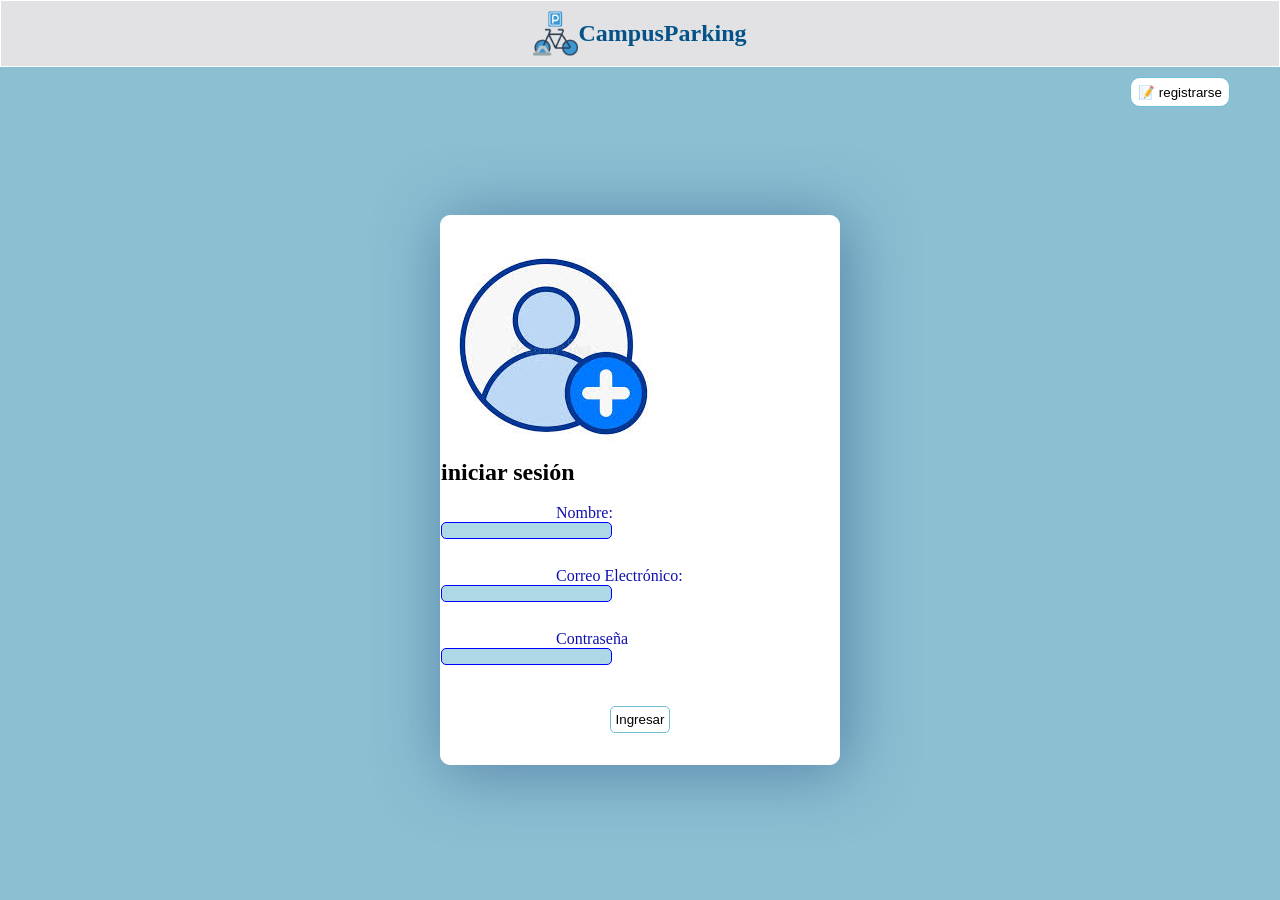
<file: index.html>
<!DOCTYPE html>
<html lang="en">
<head>
    <meta charset="UTF-8">
    <meta name="viewport" content="width=device-width, initial-scale=1.0">
    <title>login</title>
    <link rel="stylesheet" href="./CSS/style.css">
</head>
<body>
    <header class="header">
        <div class="div__header">
            <img src="./IMG/log.png" alt="Logo de parqueador" class="logo">
            <h2 class="nombre__parqueo">CampusParking</h2>
        </div>
    </header>
    <div class="new-registros">
         <a href="registrarUsuario.html" class="boton-registrarse"><button class="registross">📝 registrarse</button></a>
    </div>
    <form id="login" class="login">
        <div class="login__registrar">
            <img src="./IMG/persona.png" alt="Icono de un persona" class="imagene">
            <h2>iniciar sesión</h2><br>
            <label for="text" class="letras">Nombre:</label><br>
            <input type="text" id="nombre" required><br>
            <label for="text" class="letras" r  equired >Correo Electrónico:</label><br>
            <input type="email" id="correo"><br>
            <label for="contrase"  class="letras" required>Contraseña</label><br>
            <input type="password" id="password"><br>
            <div class="boton-ingres">
                <button id="boton" type="submit">Ingresar</button>
            </div>
            
            <p id="mensajeError"></p>
        </div>
    </form>

    

    <script src="./javascripts/comple.js"></script>
</body>
</html>
</file>
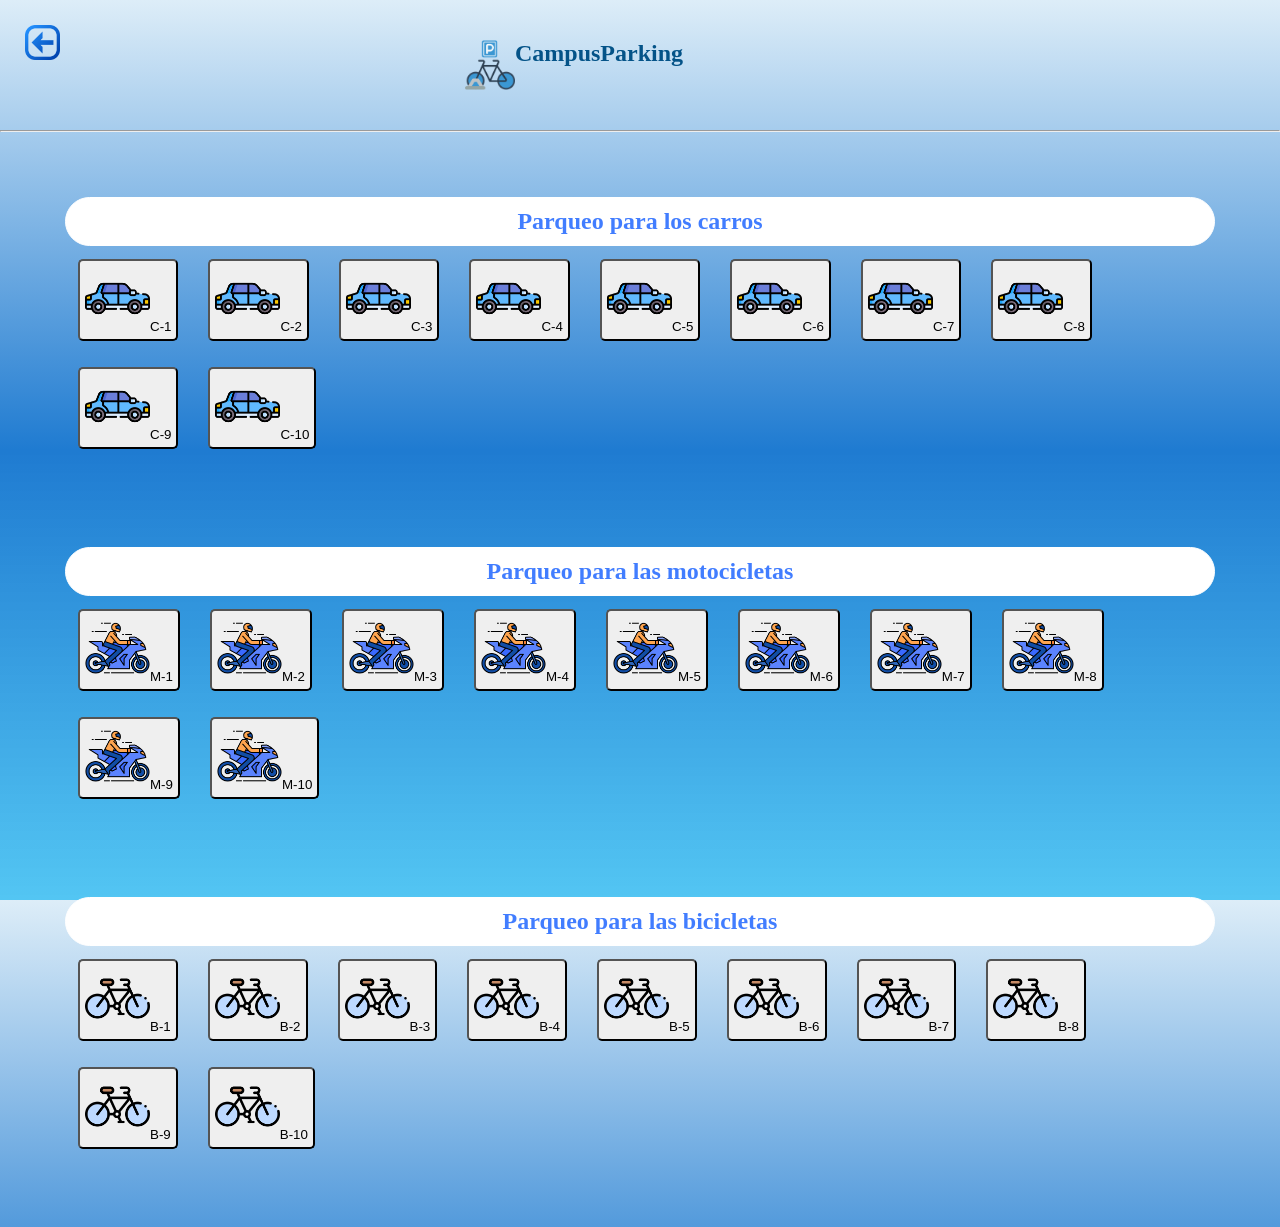
<file: asignarLugar.html>
<!DOCTYPE html>
<html lang="en">
<head>
    <meta charset="UTF-8">
    <meta name="viewport" content="width=device-width, initial-scale=1.0">
    <title>Asignar lugar</title>
    <link rel="stylesheet" href="./CSS/estilo.css">
</head>
<body>
    <header id="header">
        <div class="head__div">
            <a href="./home.html"><img src="./IMG/regresar.png" alt="Flecha para regresar" class="Flecha"></a>
            <div class="div__logo">
                <img src="./IMG/log.png" alt="Logo del parqueadero" class="logo">
                <h2 class="nombre__parqueo">CampusParking</h2>
            </div>
        </div>
        <hr>
    </header>
        <main id="main">
            <div class="main__div">
                <section class="seccion1" id="carro">
                    <h2 class="subtitulo">Parqueo para los carros</h2>
                    <button id="boton"><img src="./IMG/carro.png" alt="Icono de un carro" class="vehiculo">C-1</button>
                    <button id="boton"><img src="./IMG/carro.png" alt="Icono de un carro" class="vehiculo">C-2</button>
                    <button id="boton"><img src="./IMG/carro.png" alt="Icono de un carro" class="vehiculo">C-3</button>
                    <button id="boton"><img src="./IMG/carro.png" alt="Icono de un carro" class="vehiculo">C-4</button>
                    <button id="boton"><img src="./IMG/carro.png" alt="Icono de un carro" class="vehiculo">C-5</button>
                    <button id="boton"><img src="./IMG/carro.png" alt="Icono de un carro" class="vehiculo">C-6</button>
                    <button id="boton"><img src="./IMG/carro.png" alt="Icono de un carro" class="vehiculo">C-7</button>
                    <button id="boton"><img src="./IMG/carro.png" alt="Icono de un carro" class="vehiculo">C-8</button>
                    <button id="boton"><img src="./IMG/carro.png" alt="Icono de un carro" class="vehiculo">C-9</button>
                    <button id="boton"><img src="./IMG/carro.png" alt="Icono de un carro" class="vehiculo">C-10</button>
                </section>
                <section class="seccion1" id="moto">
                    <h2 class="subtitulo">Parqueo para las motocicletas</h2>
                    <button id="boton"><img src="./IMG/moto.png" alt="Icono de un carro" class="vehiculo">M-1</button>
                    <button id="boton"><img src="./IMG/moto.png" alt="Icono de un carro" class="vehiculo">M-2</button>
                    <button id="boton"><img src="./IMG/moto.png" alt="Icono de un carro" class="vehiculo">M-3</button>
                    <button id="boton"><img src="./IMG/moto.png" alt="Icono de un carro" class="vehiculo">M-4</button>
                    <button id="boton"><img src="./IMG/moto.png" alt="Icono de un carro" class="vehiculo">M-5</button>
                    <button id="boton"><img src="./IMG/moto.png" alt="Icono de un carro" class="vehiculo">M-6</button>
                    <button id="boton"><img src="./IMG/moto.png" alt="Icono de un carro" class="vehiculo">M-7</button>
                    <button id="boton"><img src="./IMG/moto.png" alt="Icono de un carro" class="vehiculo">M-8</button>
                    <button id="boton"><img src="./IMG/moto.png" alt="Icono de un carro" class="vehiculo">M-9</button>
                    <button id="boton"><img src="./IMG/moto.png" alt="Icono de un carro" class="vehiculo">M-10</button>
                </section>
                <section class="seccion1" id="bicicleta">
                    <h2 class="subtitulo">Parqueo para las bicicletas</h2>
                    <button id="boton"><img src="./IMG/bicicleta.png" alt="Icono de un carro" class="vehiculo">B-1</button>
                    <button id="boton"><img src="./IMG/bicicleta.png" alt="Icono de un carro" class="vehiculo">B-2</button>
                    <button id="boton"><img src="./IMG/bicicleta.png" alt="Icono de un carro" class="vehiculo">B-3</button>
                    <button id="boton"><img src="./IMG/bicicleta.png" alt="Icono de un carro" class="vehiculo">B-4</button>
                    <button id="boton"><img src="./IMG/bicicleta.png" alt="Icono de un carro" class="vehiculo">B-5</button>
                    <button id="boton"><img src="./IMG/bicicleta.png" alt="Icono de un carro" class="vehiculo">B-6</button>
                    <button id="boton"><img src="./IMG/bicicleta.png" alt="Icono de un carro" class="vehiculo">B-7</button>
                    <button id="boton"><img src="./IMG/bicicleta.png" alt="Icono de un carro" class="vehiculo">B-8</button>
                    <button id="boton"><img src="./IMG/bicicleta.png" alt="Icono de un carro" class="vehiculo">B-9</button>
                    <button id="boton"><img src="./IMG/bicicleta.png" alt="Icono de un carro" class="vehiculo">B-10</button>
                </section>
            </div>
        </main>
        <script src="./javascripts/registar.js">
        </script>

</body>
</html>
</file>
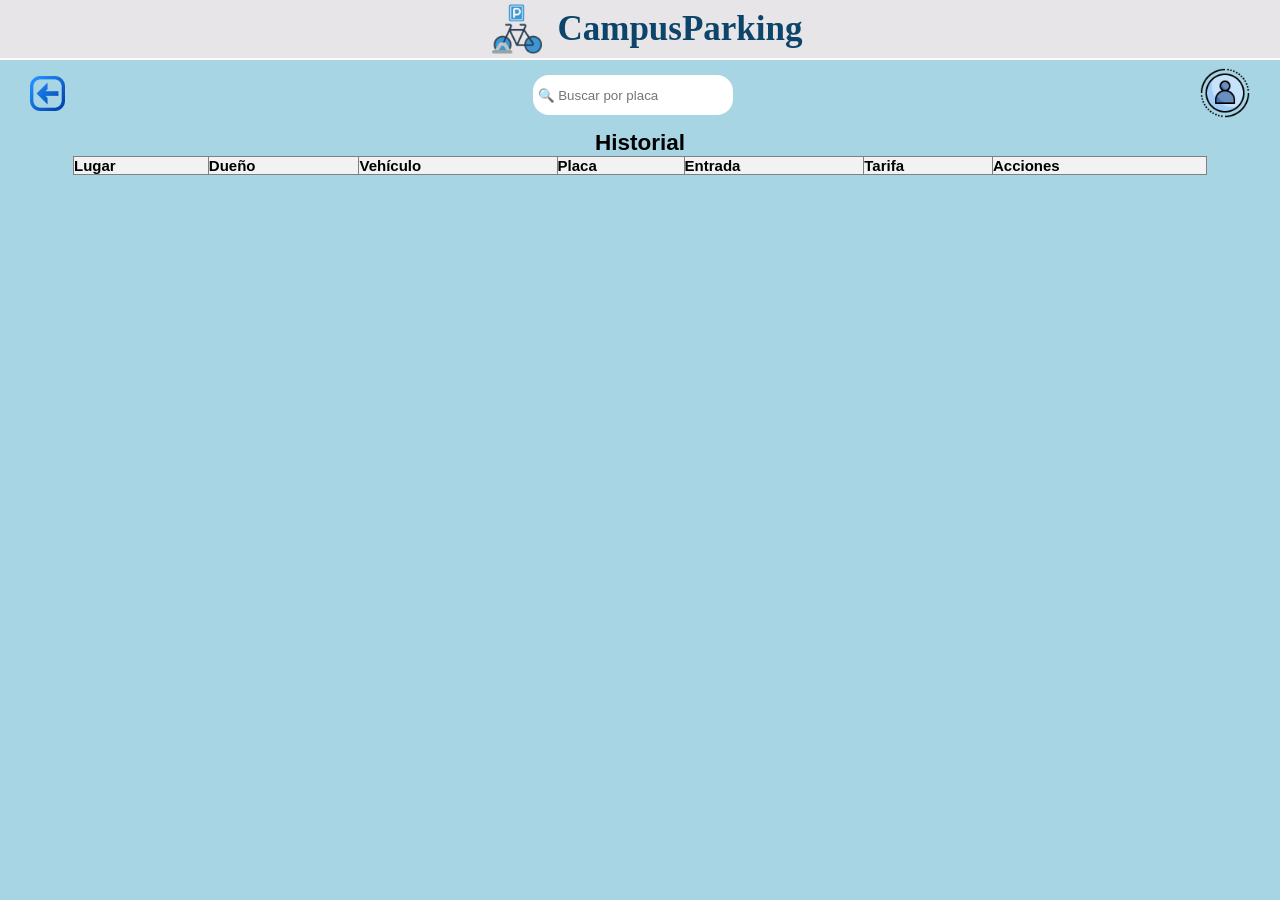
<file: historial.html>
<!DOCTYPE html>
<html lang="en">
<head>
    <meta charset="UTF-8">
    <meta name="viewport" content="width=device-width, initial-scale=1.0">
    <title>Historial</title>
    <link rel="stylesheet" href="./CSS/estiloHisto.css">
</head>
<body>
    <header id="header">
        <div class="logo__div">
            <img src="./IMG/log.png" alt="Logo del parqueadero" class="logo">
            <p class="text">CampusParking</p>
        </div>
       
        <nav id="header__nav">
            <a href="./home.html"><img src="./IMG/regresar.png" alt="Flecha de regresar" class="header__img"></a>
            
            <input type="search" placeholder="🔍 Buscar por placa" class="search__input">
            
            <a href="./perfil.html"><img src="./IMG/perfil.png" alt="Icono de perfil" class="perfil"></a>
        </nav>
        
    </header>
    <main>
        <h2>Historial</h2>
    
    <table border="1" id="tablaHistorial" style="width:90%; border-collapse: collapse; text-align: left;">
        <thead>
            <tr style="background-color: #f2f2f2;">
                <th>Lugar</th>
                <th>Dueño</th>
                <th>Vehículo</th>
                <th>Placa</th>
                <th>Entrada</th>
                <th>Tarifa</th>
                <th>Acciones</th>
            </tr>
        </thead>
        <tbody id="cuerpoTabla">
            </tbody>
    </table>
    </main>
    <script src="./javascripts/historial.js"></script>
</body>
</html>
</file>
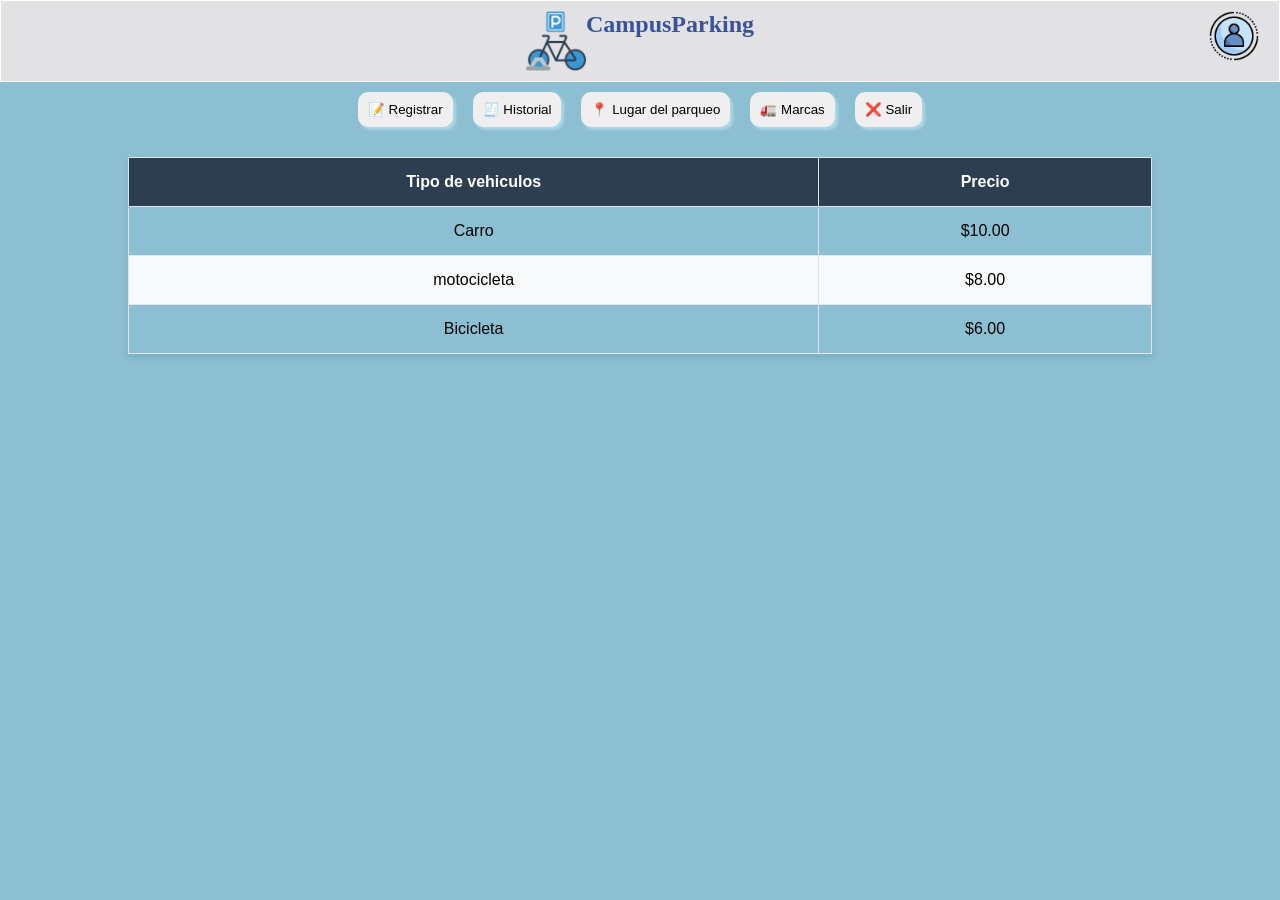
<file: home.html>
<!DOCTYPE html>
<html lang="en">
<head>
    <meta charset="UTF-8">
    <meta name="viewport" content="width=device-width, initial-scale=1.0">
    <title>Home</title>
    <link rel="stylesheet" href="./CSS/estiloSecond.css">
</head>
<body>
    <header id="encabezado">
        <div class="encabezado__div">
            <div class="div__logo">
                <img src="./IMG/log.png" alt="Logo del parqueadero" class="logo">
                <h2 class="nombre__parqueo">CampusParking</h2>
            </div>
            <div class="nav__perfil">
                <a href="./perfil.html"><img src="./IMG/perfil.png" alt="Icono de perfil" class="perfil"></a>
            </div>
        </div>
        <nav id="encabezado__nav">
            <a href="./Registrar.html"><button class="nav__boton"> 📝 Registrar</button></a>
            <a href="./historial.html"><button class="nav__boton"> 🧾 Historial</button></a> 
            <a href="./EspacioDisponibles.html"></a><button class="nav__boton">📍 Lugar del parqueo</button></a>
            <a href="./marcasVehiculos.html"></a><button class="nav__boton"> 🚛 Marcas</button></a>
            <a href="./index.html"><button class="nav__boton">❌ Salir</button></a>
        </nav>
    </header>
    <main>
        <section>
            <div>
                <table>
                    <thead>
                        <tr>
                            <th>Tipo de vehiculos</th>
                            <th>Precio</th>
                        </tr>
                    </thead>
                    <tbody>
                        <tr>
                            <td>Carro</td>
                            <td>$10.00</td>
                        </tr>
                        <tr>
                            <td>motocicleta</td>
                            <td>$8.00</td>
                        </tr>
                        <tr>
                            <td>Bicicleta</td>
                            <td>$6.00</td>
                        </tr>
                    </tbody>
                </table>
            </div>
        </section>
    
    </main>
</body>
</html>
</file>
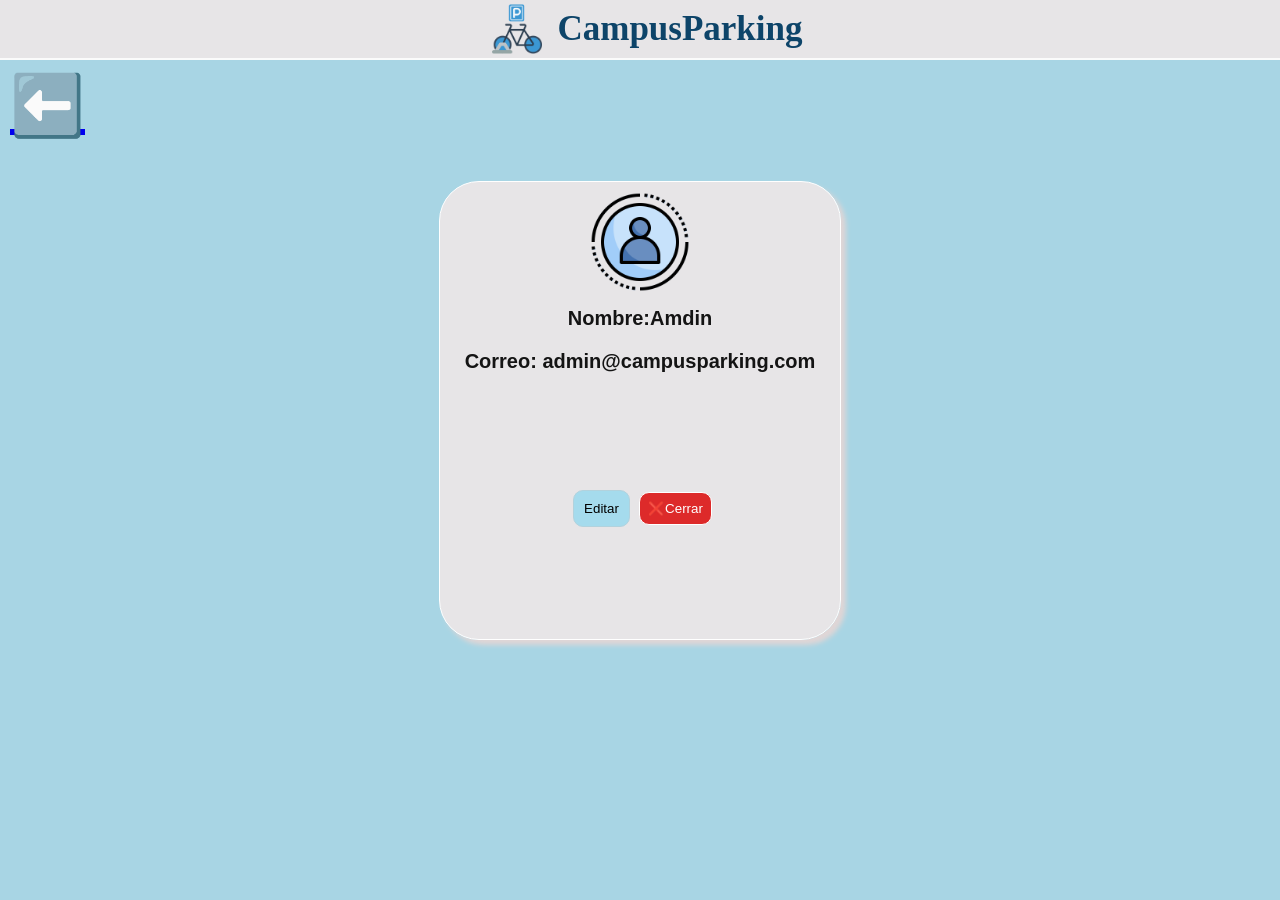
<file: perfil.html>
<!DOCTYPE html>
<html lang="en">
<head>
    <meta charset="UTF-8">
    <meta name="viewport" content="width=device-width, initial-scale=1.0">
    <title>Perfil</title>
    <link rel="stylesheet" href="./CSS/estiloHisto.css">
</head>
<body>
    <header id="header">
        <div class="logo__div">
            <img src="./IMG/log.png" alt="Logo del parqueadero" class="logo">
            <p class="text">CampusParking</p>
        </div>
        <div class="back"><a href="./home.html">⬅️</a></div>
    </header>
    <main class="main">
        <div class="main__div">
            <div class="perfi-imagen">
                <img src="./IMG/perfil.png" alt="Icono de perfil" class="imagen">
           </div>
           <div id="container">
            <p class="texto__info">Nombre:<span id="tex__nombre">Amdin</span><p>
            <p class="texto__info">Correo: <span id="tex__correo">admin@campusparking.com</span></p>
           </div>

           <div id="edit__container" hidden>
            <input type="text" id="input__nombre" class="cambiar__texto" placeholder="Nombre">
            <input type="email" id="input__correo" class="cambiar__texto" placeholder="Correo">
            <input type="password" id="input__contraseña" class="cambiar__texto" placeholder="Contraseña">
            <button class="boti" id="btn-guardar">Guardar</button>
            </div>
           <div class="boton__div">
            <button class="boti" id="btn-editar">Editar</button>
            <a href="./index.hmtl"> <button id="btn-cerrar" class="cerrar">❌Cerrar</button></a>
           </div>
        </div>
</main>
<script src="./javascripts/editarPerfil.js"></script>
</body>
</html>
</file>
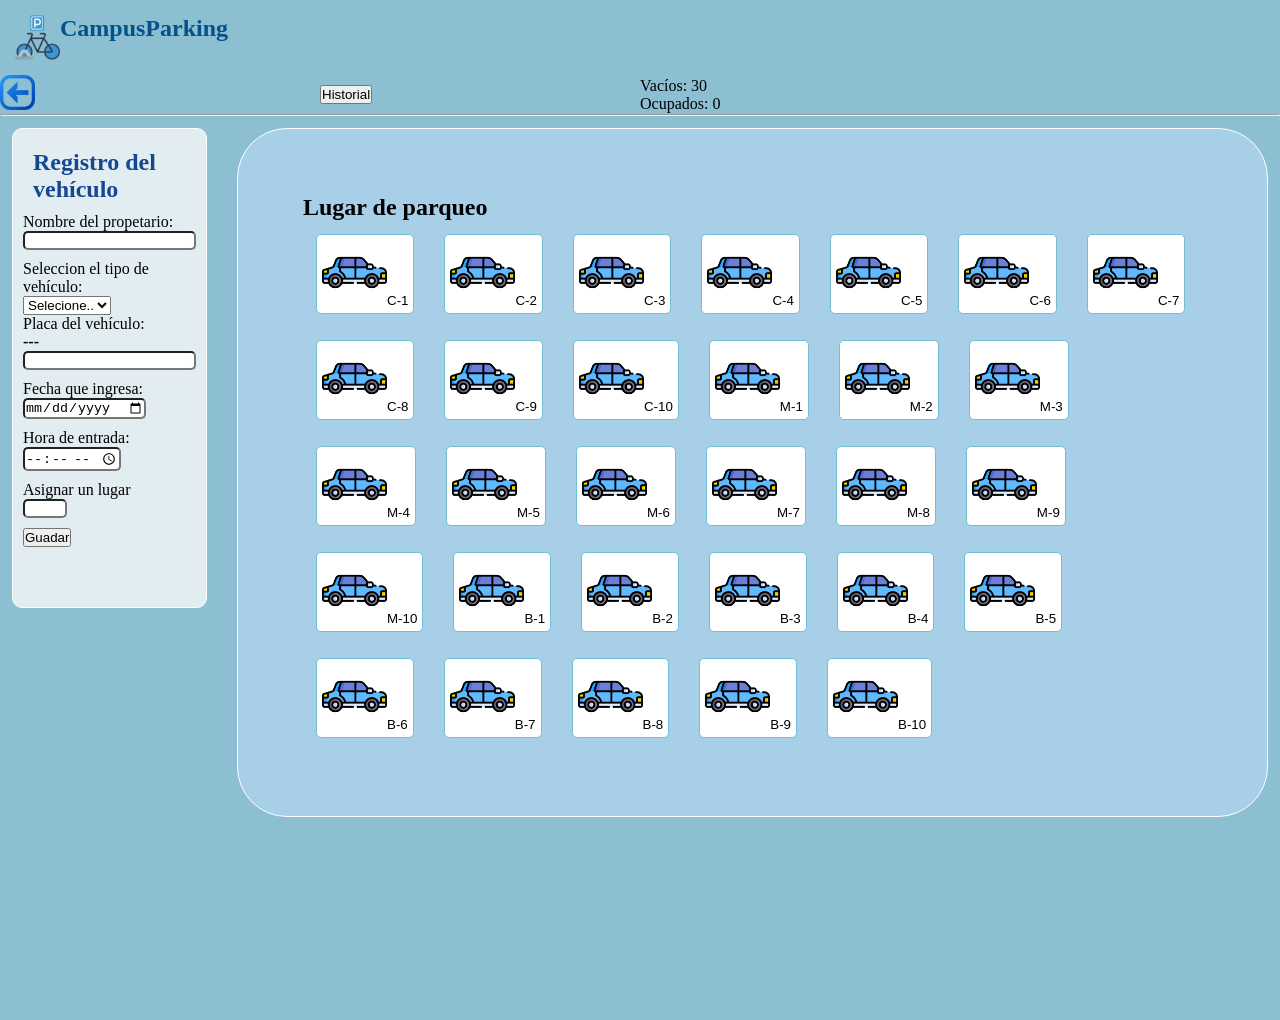
<file: Registrar.html>
<!DOCTYPE html>
<html lang="en">
<head>
    <meta charset="UTF-8">
    <meta name="viewport" content="width=device-width, initial-scale=1.0">
    <title>Registrar vehículo</title>
    <link rel="stylesheet" href="./CSS/style.css">

</head>
<body>
    <header  class="head">
        <div class="div__logo">
            <img src="./IMG/log.png" alt="Logo del parqueadero" class="logo">
            <h2 class="nombre__parqueo">CampusParking</h2>
        </div>
        <div class="head__d">
            <a href="./home.html"><img src="./IMG/regresar.png" alt="Flecha para regresar" class="Flecha"></a>
            <a href="./historial.html"><button>Historial</button></a>
            <div>
                             <p>Vacíos: <span id="vacios">30</span></p>
             <p>Ocupados: <span id="ocupados">0</span></p>
            </div>
        </div>

    </header><hr>
    <main class="main">
        <form id="formulario">
            <h2 class="texto">Registro del vehículo</h2>
            <label for="text">Nombre del propetario:</label><br>
            <input type="text" id="propetario" required><br>
            <label for="text">Seleccion el tipo de vehículo:</label><br>
            
            <select id="car" required>
                <option value="">Selecione..</option>
                <option value="carro" data-prefix="ABC"="">Carro</option>
                <option value="moto"data-prefix="MT">Moto</option>
                <option value="bicicleta"data-prefix="B"="">Bicicleta</option>
            </select><br>

            <label for="text">Placa del vehículo:</label><br>
            <div class="estilo__div" >
                <b id="placaFija" style="min-width: 40px;">---</b>
                <input type="text" id="place" maxlength="5" required id="lugar"><br>
            </div>

            <label for="text" >Fecha que ingresa:</label><br>
            <input type="date"  id="fecha" required><br>
            <label for="text">Hora de entrada:</label><br>
            <input type="time" id="hora" required><br>

            <div>
                <label for="text">Asignar un lugar</label><br>
                <input type="number" min="1" max="30" id="lugar">

            </div>
            <input type="hidden" id="lugarOculto">
            <input type="hidden" id="marcaOculta">
            <button type="submit">Guadar</button>
        </form>
        <div class="main__div">
            
            
            <section class="seccion1" id="carro">
                <h2 class="subtitulo">Lugar de parqueo</h2>
                <button id="boton" class="slot"><img src="./IMG/carro.png" alt="Icono de un carro" class="vehiculo">C-1</button>
                <button id="boton" class="slot"><img src="./IMG/carro.png" alt="Icono de un carro" class="vehiculo">C-2</button>
                <button id="boton" class="slot"><img src="./IMG/carro.png" alt="Icono de un carro" class="vehiculo">C-3</button>
                <button id="boton" class="slot"><img src="./IMG/carro.png" alt="Icono de un carro" class="vehiculo">C-4</button>
                <button id="boton" class="slot"><img src="./IMG/carro.png" alt="Icono de un carro" class="vehiculo">C-5</button>
                <button id="boton" class="slot"><img src="./IMG/carro.png" alt="Icono de un carro" class="vehiculo">C-6</button>
                <button id="boton" class="slot"><img src="./IMG/carro.png" alt="Icono de un carro" class="vehiculo">C-7</button>
                <button id="boton" class="slot"><img src="./IMG/carro.png" alt="Icono de un carro" class="vehiculo">C-8</button>
                <button id="boton" class="slot"><img src="./IMG/carro.png" alt="Icono de un carro" class="vehiculo">C-9</button>
                <button id="boton" class="slot"><img src="./IMG/carro.png" alt="Icono de un carro" class="vehiculo">C-10</button>
                <button id="boton" class="slot"><img src="./IMG/carro.png" alt="Icono de un carro" class="vehiculo">M-1</button>
                <button id="boton" class="slot"><img src="./IMG/carro.png" alt="Icono de un carro" class="vehiculo">M-2</button>
                <button id="boton" class="slot"><img src="./IMG/carro.png" alt="Icono de un carro" class="vehiculo">M-3</button>
                <button id="boton" class="slot"><img src="./IMG/carro.png" alt="Icono de un carro" class="vehiculo">M-4</button>
                <button id="boton" class="slot"><img src="./IMG/carro.png" alt="Icono de un carro" class="vehiculo">M-5</button>
                <button id="boton" class="slot"><img src="./IMG/carro.png" alt="Icono de un carro" class="vehiculo">M-6</button>
                <button id="boton" class="slot"><img src="./IMG/carro.png" alt="Icono de un carro" class="vehiculo">M-7</button>
                <button id="boton" class="slot"><img src="./IMG/carro.png" alt="Icono de un carro" class="vehiculo">M-8</button>
                <button id="boton" class="slot"><img src="./IMG/carro.png" alt="Icono de un carro" class="vehiculo">M-9</button>
                <button id="boton" class="slot"><img src="./IMG/carro.png" alt="Icono de un carro" class="vehiculo">M-10</button>
                <button id="boton" class="slot"><img src="./IMG/carro.png" alt="Icono de un carro" class="vehiculo">B-1</button>
                <button id="boton" class="slot"><img src="./IMG/carro.png" alt="Icono de un carro" class="vehiculo">B-2</button>
                <button id="boton" class="slot"><img src="./IMG/carro.png" alt="Icono de un carro" class="vehiculo">B-3</button>
                <button id="boton" class="slot"><img src="./IMG/carro.png" alt="Icono de un carro" class="vehiculo">B-4</button>
                <button id="boton" class="slot"><img src="./IMG/carro.png" alt="Icono de un carro" class="vehiculo">B-5</button>
                <button id="boton" class="slot"><img src="./IMG/carro.png" alt="Icono de un carro" class="vehiculo">B-6</button>
                <button id="boton" class="slot"><img src="./IMG/carro.png" alt="Icono de un carro" class="vehiculo">B-7</button>
                <button id="boton" class="slot"><img src="./IMG/carro.png" alt="Icono de un carro" class="vehiculo">B-8</button>
                <button id="boton" class="slot"><img src="./IMG/carro.png" alt="Icono de un carro" class="vehiculo">B-9</button>
                <button id="boton" class="slot"><img src="./IMG/carro.png" alt="Icono de un carro" class="vehiculo">B-10</button>
            </section>
        </div>
    </main>
    <script src="./javascripts/registar.js"></script>
</body>
</html>
</file>
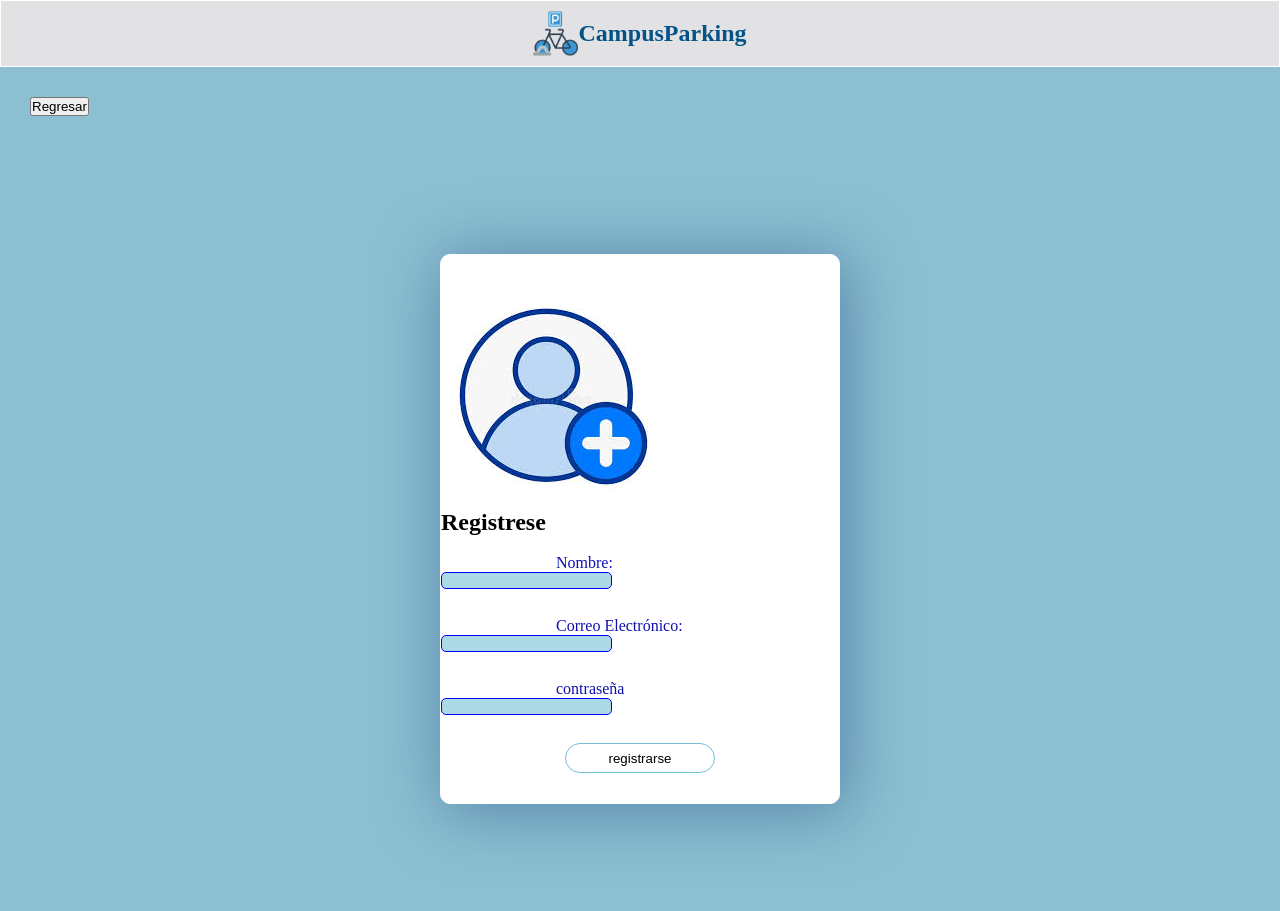
<file: registrarUsuario.html>
<!DOCTYPE html>
<html lang="en">
<head>
    <meta charset="UTF-8">
    <meta name="viewport" content="width=device-width, initial-scale=1.0">
    <title>registrarse</title>
    <link rel="stylesheet" href="./CSS/style.css">
</head>
<body>
    <header class="header">
        <div class="div__header">
            <img src="./IMG/log.png" alt="Logo de parqueador" class="logo">
            <h2 class="nombre__parqueo">CampusParking</h2>
        </div>
        <div class="regresandos">
            <a href="./index.html"><button>Regresar</button></a>
        </div>
    </header>
    <form id="login-registro" class="logins">
        <div class="login__registrar">
            <img src="./IMG/persona.png" alt="Icono de un persona" class="imagene">
            <h2>Registrese</h2><br>
            <label for="text" class="letras">Nombre:</label><br>
            <input type="text" id="nombre1" required><br>
            <label for="text" class="letras" required >Correo Electrónico:</label><br>
            <input type="email" id="correo1"><br>
            <label for="contrase"  class="letras" required>contraseña</label><br>
            <input type="password" id="password1"><br>
            <div class="boton-ingres">
                 <a href="./index.html"><button type="submit" id="botoni">registrarse</button></a>
            </div>
            
            <p id="mensajeError"></p>
        </div>
    </form>    
    <script src="/javascripts/comple.js"></script>
</body>
</html>
</file>
<file: CSS/style.css>
/* Estilo para el Login*/
*{
    padding:0;
    margin: 0;
    box-sizing: border-box;
}

body{
    background-color: rgba(109, 175, 197, 0.788);
}
#header{
    display: flex;
}
.div__header{
    border: 1px solid white;
    background-color: rgba(245, 232, 232, 0.829);
    display: flex;
    align-items: center;
    justify-content: center;
    padding: 10px;

}
.logo{
    width: 45px;
}
.nombre__logo{
    color: rgb(54, 39, 39);
}
.imagene{
    display: flex;
    flex-direction: column;
}

.login{
    display: flex;
    flex-direction: column;
    justify-content: center;
    align-items: center;
    height: 85vh;
}
.login__registrar{
    width: 400px;
    height: 550px;
    align-content: center;
    justify-items: center;
}
.letras{
    color: rgb(16, 16, 177);
    margin: 115px;
    font-family: 160px;
}
#nombre, #correo, #password{
    display: flex;
    flex-direction: column;
    border: 1px solid blue;
    background-color: lightblue;
}
input{
    border-radius: 5px;
    margin-bottom: 10px;
}
.boton-registrarse{
    text-decoration: none;
}
.registross{
    border: 1px solid rgb(114, 191, 216);
    background-color: white;
    border-radius: 10px;
    width: 100px;
    height: 30px;
}
.boton-ingres{
    display: flex;
    justify-content: center;
    padding: 0;
}
#boton{
    border: 1px solid  rgb(114, 191, 216);
    background-color: white;
    border-radius: 15px;
    
}

.new-registros{
    display: flex;
    justify-content:right;
    padding-top: 10px;
    padding-right: 50px;
}
@media (min-width:800px){
    .login__registrar{
        border: 1px solid white;
        background-color: rgb(255, 255, 255);
        width: 400px;
        height: 550px;
        border-radius: 10px;
        box-shadow: 5px 5px 5cqw 2px rgba(84, 129, 167, 0.932);
        align-content: center;
        justify-items: center;
    }
    .letras{
    color: rgb(16, 16, 177);
    margin: 115px;
}
}

/*Decoracion de la pagian de registrarse*/
#nombre1, #correo1, #password1{
    display: flex;
    flex-direction: column;
    border: 1px solid blue;
    background-color: lightblue;
}
#botoni{
    border: 1px solid  rgb(114, 191, 216);
    background-color: white;
    border-radius: 15px;
    width: 150px;
    height: 30px;
    
}
.logins{
    display: flex;
    flex-direction: column;
    justify-content: center;
    align-items: center;
    height: 85vh;
}
.regresandos{
    display: flex;
    margin: 30px;
}
/* Estilo para la pagina para registar vehiculo*/
.head__div{
    display: grid;
    grid-template-columns: 1fr auto;
    align-items: center;
    padding: 15px 25px;
    width: 100%;
    
}

.Flecha{
    width: 35px;
}
.nombre__parqueo{
    color: rgb(4, 83, 136);
}
.div__logo{
    display: flex;
    margin: 15px;

}
.main{
    padding: 10px;
    display: flex;
    justify-content: center;
    align-items: flex-start;
    height: 100vh;
    margin: 2px;
    min-width: calc(100hv-100px);
    gap: 30px;
}
#formulario{
    border-radius: 50px;
    border: 1px solid white;
    background-color: rgba(235, 241, 245, 0.918);
    width: 300px;
    height: 350px;
    min-height: 480px;
    border-radius: 10px;
    padding: 10px;
    display: block;
    justify-items: center;
}
.botons{
    background-color: rgb(64, 163, 196);
    border-radius: 5px;
    box-shadow: 5px 5px 5px 0px rgb(82, 186, 221);
    color: white;
    font-size: 15px;
    width: 100px;
    height: 50px;
    border: 1px solid white;
}
.texto{
    color: rgb(22, 71, 145);
    margin: 10px;
}

/*Decoracion de los vehiculos*/
.main__div{
    display:none;
}
@media(min-width:800px){
    .main__div{
    display: flex;
    border: 1px solid white;
    background-color: rgb(167, 207, 232);
    border-radius: 50px;
}
.vehiculo{
    width: 65px;
    display: inline-flex;
}
#boton{
    margin: 13px;
    border-radius: 5px;
    padding: 5px;
}
.seccion1{
    margin: 45px;
    padding: 20px;
}
.main__div{
    display: flex;
    border: 1px solid white;
    background-color: rgb(167, 207, 232);
    border-radius: 50px;
}
.subtitilo{
    text-align: center;
}
}
.head{
    display: block;
    justify-items:center;

}
.head__d{
    display: grid;
    grid-template-columns: 1fr 1fr 1fr 1fr;
    justify-content: space-around;
    align-items: center;
}
</file>
<file: CSS/estilo.css>
*{
    padding:0;
    margin: 0;
    box-sizing: border-box;
}

body{
    background-image: linear-gradient(  rgb(221, 237, 248),rgb(31, 123, 209), rgba(42, 184, 240, 0.808));
    height: 100vh;
}
/*Decoracion del encabezado*/
.head__div{
    display: grid;
    grid-template-columns: 1fr 1fr ;
    padding: 25px;
    width: 100vh;
    
}

.Flecha{
    width: 35px;
}
.logo{
    width: 50px;
}
.nombre__parqueo{
    color: rgb(4, 83, 136);
}
.div__logo{
    display: flex;
    margin: 15px;
}
.perfil{
    width: 50px;
}
#encabezado{
    display: flex;
}

#encabezado__nav{
    display: grid;
    grid-template-columns: 1fr 1fr ;
    padding: 10px;
}
.encabezado__div{
    display: flex;
}

/*Decoracion de la de la asignacion del vehiculo*/
#main{
    display: flex;

}
.main__div{
    display: inline-block;
    justify-content: center;
    align-items:  center;
}

.vehiculo{
    width: 65px;
    display: inline-flex;
}
#boton{
    margin: 13px;
    border-radius: 5px;
    padding: 5px;
}
.seccion1{
    margin: 45px;
    padding: 20px;
}
.subtitulo{
    text-align: center;
    color: rgba(0, 81, 255, 0.747);
    border: 1px solid white;
    background: white;
    border-radius: 25px;
    padding: 10px;
}
</file>
<file: CSS/estiloHisto.css>
*{
    padding:0;
    margin: 0;
    box-sizing: border-box;
}

body{
    background-color: rgb(168, 213, 228);
    display: block;
}
/*Decoracion del encabezado*/

#header{
    width: 100%;
}

.logo__div{
    display: flex;
    align-items: center;
    justify-content: center;
    background-color: rgba(245, 232, 232, 0.829);
    border-bottom: 2px solid rgba(255, 255, 255, 0.856);
    height: 60px;
}

.logo_div, p{
    text-align: center;
    font-size: 35px;
    font-weight: 600;
}

#header__nav{
    display: flex;
    justify-content: space-between;
    align-items: center;
    height: 50px;
    padding: 20px;
    margin: 10px;
}

.header__img{
    width: 35px;
}
.logo{
    width: 50px;
}
.text{
    color: rgb(13, 68, 105);
}
.logo{
    display: flex;
    margin: 15px;
}
.perfil{
    width:50px;
}
.search__input{
    display: flex;
    justify-content: center;
    border: none;
    height: 40px;
    width: 200px;
    border-radius: 16px;
    padding: 5px;
    cursor: pointer;
    transition: all 0.5s ease-in-out;
}

.search__input:hover{
    width: 300px;
    display: block;
    margin: auto;
    padding: 20px;

}
.main{
    display: flex;
    justify-content: center;
    align-items: center;
    margin: 30px;
}
.main__div{
    display: flex;
    flex-direction: column;
    overflow: hidden;
    align-items: center;
    padding: 10px;
    margin: 10px;
}
.imagen{
    width: 100px;
    display: flex;
    justify-content: center;
    align-items: center;
}
.texto__info{
    padding: 5px;
    margin: 10px;
    text-align: center;
    color: rgba(0, 0, 0, 0.915);
    font-size: 20px;
}
.boton__div{
    margin: 15%;
    padding:40px;
}
.boti{
    margin: 5px;
    padding: 10px;
    border-radius: 10px;
    border: 1px solid rgb(235, 241, 243);
    background-color: rgb(206, 232, 241);
    
}
.cerrar{
    text-decoration: navajowhite;
    border: 1px solid white;
    background-color: rgb(221, 42, 42);
    border-radius: 10px;
    color: white;
    padding:8px;
}
main{
    display: flex;
    flex-direction: column;
    align-items: center;
    margin: 10px;
    font-family: Georgia, 'Trebuchet MS', 'Lucida Sans Unicode', 'Lucida Grande', 'Lucida Sans', Arial, sans-serif;
    font-size: 13px;
}
@media(min-width:800px){
    main{
        font-size:15px;
    }
    .main__div{
    border: 1px solid white;
    border-radius: 40px;
    background-color: rgba(245, 232, 232, 0.829);
    box-shadow: 5px 5px 5px 0px rgb(224, 214, 214) ;

}
.boti{
    margin: 5px;
    padding: 10px;
    border-radius: 10px;
    border: 1px solid rgb(178, 210, 221);
    background-color: rgb(165, 219, 237);
    
}
}
.back{
    font-size: 60px;
    margin: 10px;
}
</file>
<file: CSS/estiloSecond.css>
*{
    margin: 0;
    padding: 0;
    box-sizing: border-box;
}
body{
    background-color: rgba(109, 175, 197, 0.788);
    display: block;
}
#encabezado{
    display:flex;
    flex-direction: column;
}

.encabezado__div{
    border: 1px solid white;
    background-color: rgba(245, 232, 232, 0.829);
    width: 100%;
    display: flex;
    justify-content:center;
    justify-items: center;
    position: relative;
    color: rgba(31, 61, 143, 0.87);
    padding: 10px;
}
.div__parqueo{
    display: flex;      
    align-items: center; 
    gap: 12px;          
}
.div__logo{
    display: flex;
}
.logo{
    width: 60px;
    height: auto;
}
.perfil{
    width: 50px;
}
.nombre__parqueo{
    font-size: 1.5rem;
}
.nav__perfil{
    position: absolute;
    display: flex;
    right: 20px;
    align-items: center;
    
}

.nav__boton{
    border: none;
    border-radius: 10px;
    margin: 10px;
    padding: 10px;
    box-shadow: 3px 3px 3px 0px lightblue;

}
.nav__boton:hover{
    background-color: #2c3e50;
    border-color: 1px solid white;
    color: white;
}
#encabezado__nav{
    display: inline-flex;
    align-content: center;
    justify-content: center;
}
table {
    width: 80%;
    margin: 20px auto;
    border-collapse: collapse;
    font-family: 'Segoe UI', Tahoma, Geneva, Verdana, sans-serif;
    box-shadow: 0 4px 8px rgba(0,0,0,0.1);
}

thead {
    background-color: #2c3e50;
    color: white;
}

th, td {
    padding: 15px;
    text-align: center;
    border: 1px solid #dfe6e9;
}

tbody tr:nth-child(even) {
    background-color: #f8f9fa;
}

tbody tr:hover {
    background-color: #ebf5fb;
    transition: 0.3s;
}

.porcentaje {
    font-weight: bold;
    color: black;
}
</file>
